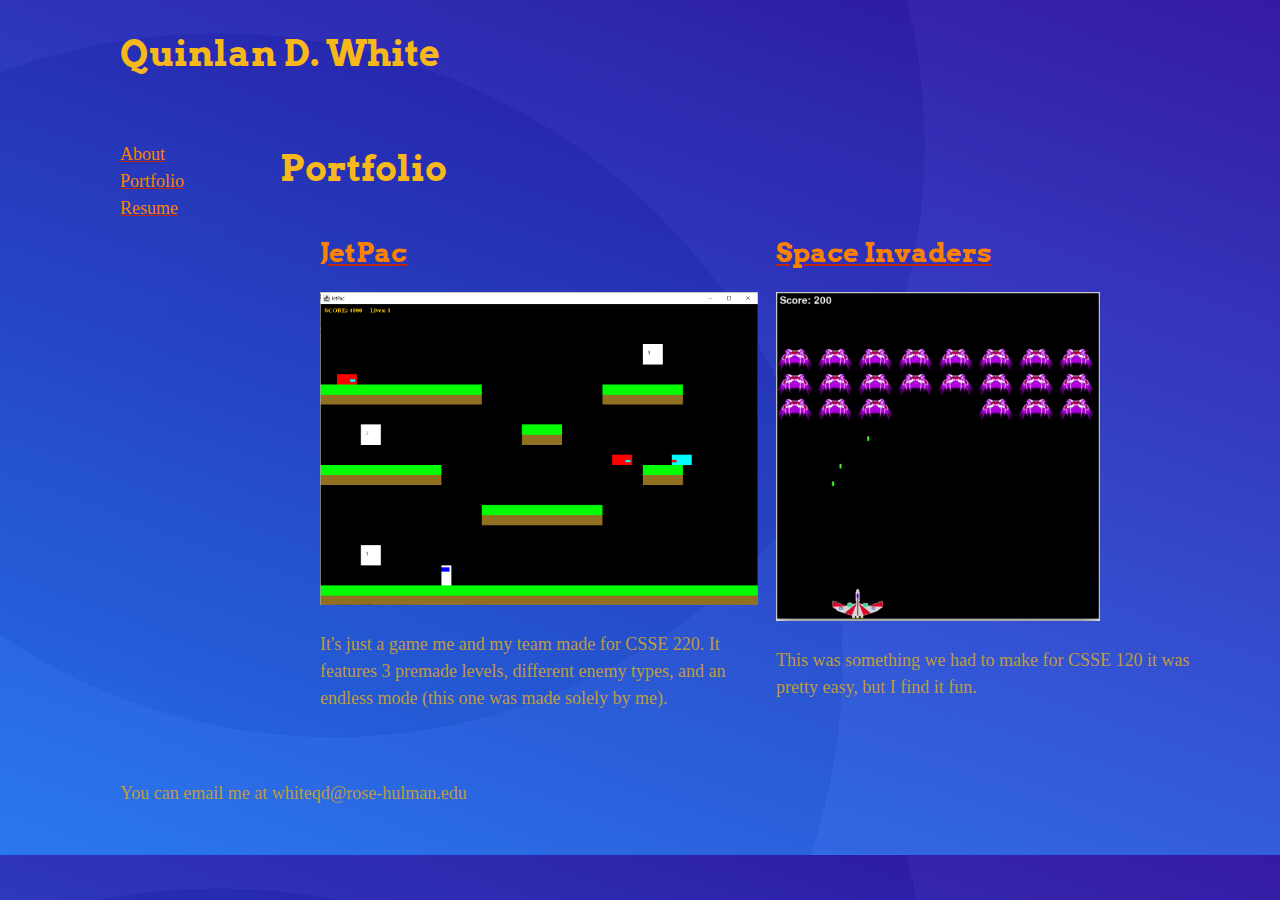
<file: portfolio.html>
<!DOCTYPE html>
<html lang = "en">
    <head>
        <meta charset="utf-8" />
        <meta name = "viewport" content="width=device-width, initial-scale=1" />
        <title>Portfolio</title>
        <link rel="stylesheet" href="styles/normalize.css" />
        <link rel="stylesheet" href="styles/main.css" />
        <link rel="icon" href="images/favicon.png" />
    </head>
    <body id="portfolio">
        <header>
            <h1>Quinlan D. White</h1>
        </header>
        <nav>
            <ul>
                <li><a href="index.html">About</a></li>
                <li><a href="portfolio.html">Portfolio</a></li>
                <li><a href="resume.html">Resume</a></li>
            </ul>
        </nav>
        <main>
            <h1>Portfolio</h1>
            <ul id=portfolioItems>
                <li>
                    <h2><a href="#">JetPac</a></h2>
                    <img src="images/portfolio/JetPac.png" />
                    <p>It's just a game me and my team made for CSSE 220. It features 3 premade levels, different enemy types, and an endless mode
                       (this one was made solely by me).
                    </p>
                    
                </li>
                <li>
                    <h2><a href="#">Space Invaders</a></h2>
                    <img src="images/portfolio/space_invaders.png" />
                    <p>
                        This was something we had to make for CSSE 120 it was pretty easy, but I find it fun.
                    </p>
                    
                </li>
            </ul>
        </main>
        <footer>
            You can email me at whiteqd@rose-hulman.edu
        </footer>
        <script src="scripts/main.js"></script>
    </body>
</html>
</file>
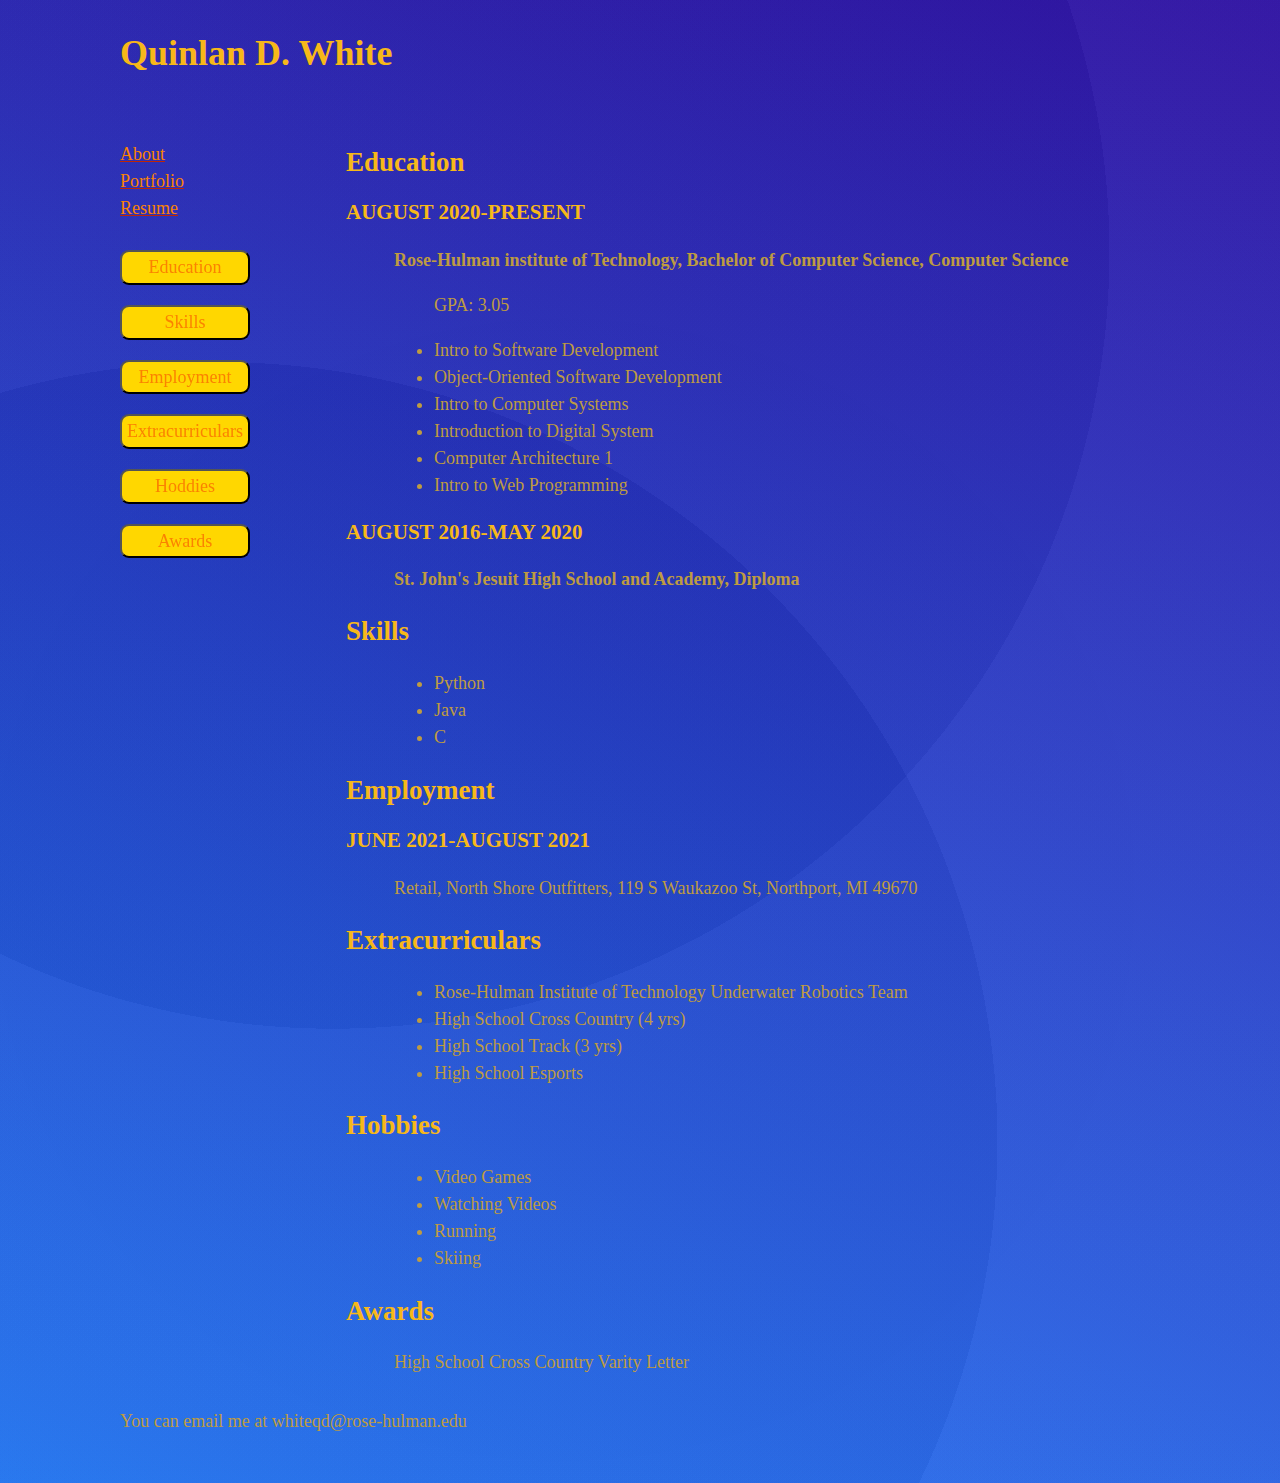
<file: resume.html>
<!DOCTYPE html>
<html lang = "en">
    <head>
        <meta charset="utf-8" />
        <meta name = "viewport" content="width=device-width, initial-scale=1" />
        <title>Resume</title>
        <link rel="stylesheet" href="styles/normalize.css" />
        <link rel="stylesheet" href="styles/main.css" />
        <link rel="icon" href="images/favicon.png" />
    </head>
    <body id="resume">
        <header>
            <h1>Quinlan D. White</h1>
        </header>
        <nav>
            <ul>
                <li><a href="index.html">About</a></li>
                <li><a href="portfolio.html">Portfolio</a></li>
                <li><a href="resume.html">Resume</a></li>
            </ul>
            <div id = buttonPad>
                <button type="button" data-id = "education" class="btn btn-danger">Education</button>
                <button type="button" data-id = "skills" class="btn btn-danger">Skills</button>
                <button type="button" data-id = "employment" class="btn btn-danger">Employment</button>
                <button type="button" data-id = "extracurriculars" class="btn btn-danger">Extracurriculars</button>
                <button type="button" data-id = "hobbies" class="btn btn-danger">Hoddies</button>
                <button type="button" data-id = "awards" class="btn btn-danger">Awards</button>
            </div>
        </nav>

        <main>
            <h2 id = "education">Education</h2>
            <h3>AUGUST 2020-PRESENT</h3>
            <div><strong>Rose-Hulman institute of Technology, Bachelor of Computer Science, Computer Science </strong>
                <ul>GPA: 3.05</ul>
                <ul>
                    <li>Intro to Software Development</li>
                    <li>Object-Oriented Software Development</li>
                    <li>Intro to Computer Systems</li>
                    <li>Introduction to Digital System</li>
                    <li>Computer Architecture 1</li>
                    <li>Intro to Web Programming</li>
                </ul>
            </div>

            <h3>AUGUST 2016-MAY 2020</h3>
            <div><strong>St. John's Jesuit High School and Academy, Diploma</strong></div>

            <h2 id = "skills">Skills</h2>
            <div>
                <ul>
                    <li>Python</li>
                    <li>Java</li>
                    <li>C</li>
                </ul>
            </div>

            <h2 id = "employment">Employment</h2>
            <h3>JUNE 2021-AUGUST 2021</h3>
            <div>Retail, North Shore Outfitters, 119 S Waukazoo St, Northport, MI 49670</div>

            <h2 id = "extracurriculars">Extracurriculars</h2>
            <div>
                <ul>
                    <li>Rose-Hulman Institute of Technology Underwater Robotics Team</li>
                    <li>High School Cross Country (4 yrs)</li>
                    <li>High School Track (3 yrs)</li>
                    <li>High School Esports</li>
                </ul>
            </div>

            <h2 id = "hobbies">Hobbies</h2>
            <div>
                <ul>
                    <li>Video Games</li>
                    <li>Watching Videos</li>
                    <li>Running</li>
                    <li>Skiing</li>
                </ul>
            </div>

            <h2 id = "awards">Awards</h2>
            <div>High School Cross Country Varity Letter</div>


        </main>

        <footer>
            You can email me at whiteqd@rose-hulman.edu
        </footer>
        <script src="scripts/main.js"></script>
    </body>
</html>
</file>
<file: styles/main.css>
@import url('https://fonts.googleapis.com/css2?family=Arvo&display=swap');


:root {
    --vertical-spacing: 2rem;
    --horizontal-space: 3rem;
    --bg-color: #96B2FF;
    --body-color: #be9b41;
    --heading-color: #F7B819;
    --link-color: #FB8201;
    --link-under-color:#BF2604;
    --link-hover-color:#A6033F;
}

a {
    color:var(--link-color);
    text-decoration-color: var(--link-under-color);
}

a:hover{
    color: var(--link-hover-color);
}

body {
    padding-left: 4em;
    font-size: 18px;
    font-family: 'Times New Roman', Times, serif;
    line-height: 1.5;
    width: auto;
    /*background-image: */
    /*repeating-linear-gradient(90deg, hsla(196,0%,79%,0.06) 0px, hsla(196,0%,79%,0.06) 1px,transparent 1px, transparent 96px),
    repeating-linear-gradient(0deg, hsla(196,0%,79%,0.06) 0px, hsla(196,0%,79%,0.06) 1px,transparent 1px, transparent 96px),
    repeating-linear-gradient(0deg, hsla(196,0%,79%,0.09) 0px, hsla(196,0%,79%,0.09) 1px,transparent 1px, transparent 12px),
    repeating-linear-gradient(90deg, hsla(196,0%,79%,0.09) 0px, hsla(196,0%,79%,0.09) 1px,transparent 1px, transparent 12px),
    linear-gradient(90deg, rgb(255,255,255),rgb(255,255,255));*/
    background-image: 
    radial-gradient(circle at 17% 77%, rgba(17, 17, 17,0.04) 0%, rgba(17, 17, 17,0.04) 50%,rgba(197, 197, 197,0.04) 50%, rgba(197, 197, 197,0.04) 100%),
    radial-gradient(circle at 26% 17%, rgba(64, 64, 64,0.04) 0%, rgba(64, 64, 64,0.04) 50%,rgba(244, 244, 244,0.04) 50%, rgba(244, 244, 244,0.04) 100%),
    radial-gradient(circle at 44% 60%, rgba(177, 177, 177,0.04) 0%, rgba(177, 177, 177,0.04) 50%,rgba(187, 187, 187,0.04) 50%, rgba(187, 187, 187,0.04) 100%),
    linear-gradient(19deg, rgb(28, 117, 250),rgb(34, 2, 159));
    color: var(--body-color);
}

body > * {
    padding-left: var(--horizontal-space);
    padding-right: var(--horizontal-space);
}

#about h1, #about h2, #portfolio h1, #portfolio h2{
    font-family: 'Arvo', serif;
}

#about img {
    height: 8em;
}

body#portfolio ul#portfolioItems {
    display: flex;
    flex-wrap: wrap;
    flex: 1;
    list-style-type: none;
}

body#portfolio ul#portfolioItems li{
    flex-basis: 48%;
    padding-right: 2%;
}

body#portfolio ul#portfolioItems li img{
    max-width: 100%;
}

p{
    max-width: 50em;
    font-family: "Roboto" serif;
}

h1, h2, h3{
    line-height: 1.2;
    color: var(--heading-color);
}

body{
    display: grid;
    grid-template-areas: "head head"
                         "nav nav"
                         "main main"
                         "foot foot";
    grid-template-columns: auto 4fr;
    grid-template-rows: auto auto 1fr auto;
}

body > header{
    grid-area: head;
}

body > nav{
    grid-area: nav;
}

body > nav ul {
    list-style-type: none;
    padding: 0;
}

body > main{
    grid-area: main;
}

body > footer{
    grid-area: foot;
}

header, footer{
    padding-top: var(--vertical-spacing);
    padding-bottom: var(--horizontal-space);
}

header h1, footer h1{
    margin: 0;
}

div {
    padding-left: 3rem;
}

#buttonPad {
    padding-left: 0rem;
    display: flex;
    flex-direction: column;
    justify-content: space-evenly;
    position: sticky;
    top: 50px;
}

button {
    background-color: gold;
    border-radius: 0.5em;
    color: var(--link-color);
    padding: 5px;
    margin: 10px 0px;
}

@media screen and (min-width: 25em){
    body {
        display: grid;
        grid-template-areas: "head head"
                         "nav main"
                         "foot foot";
        grid-template-columns: auto 4fr;
        grid-template-rows: auto 1fr auto;
    }
}
</file>
